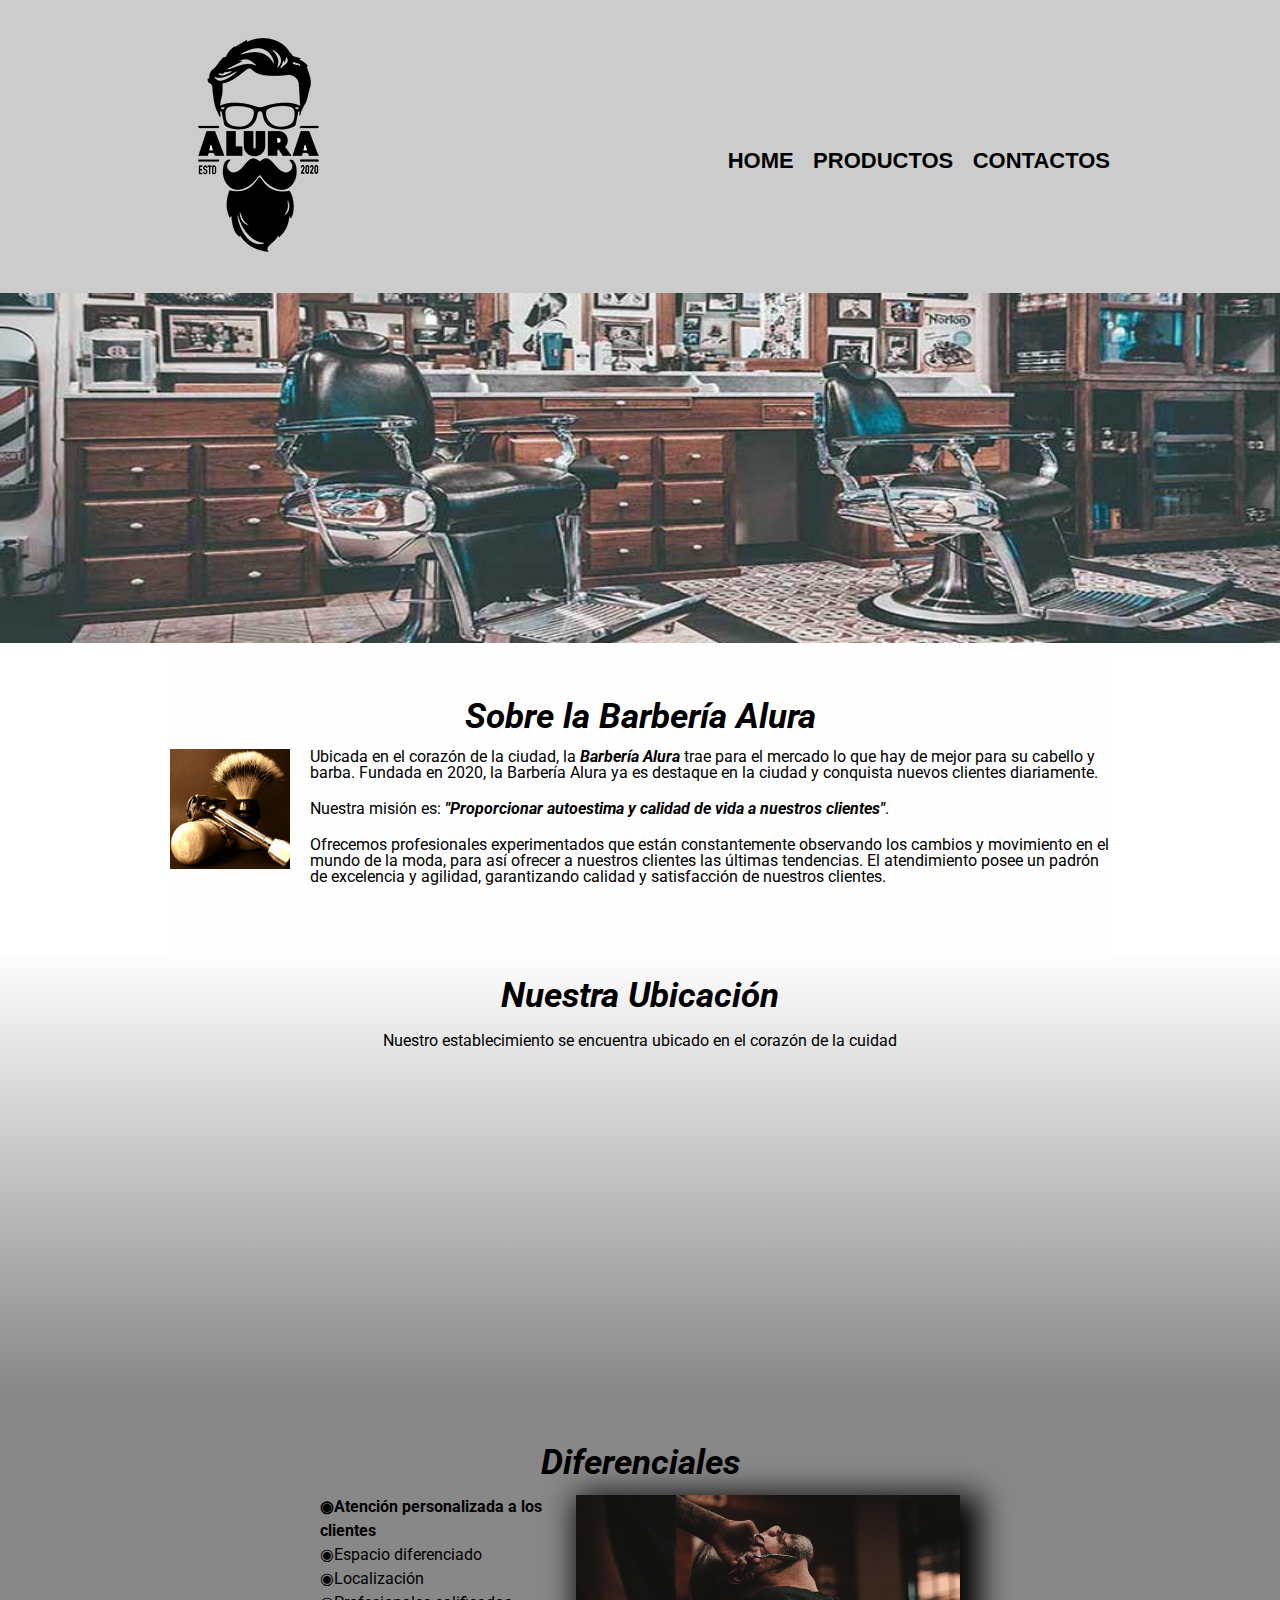
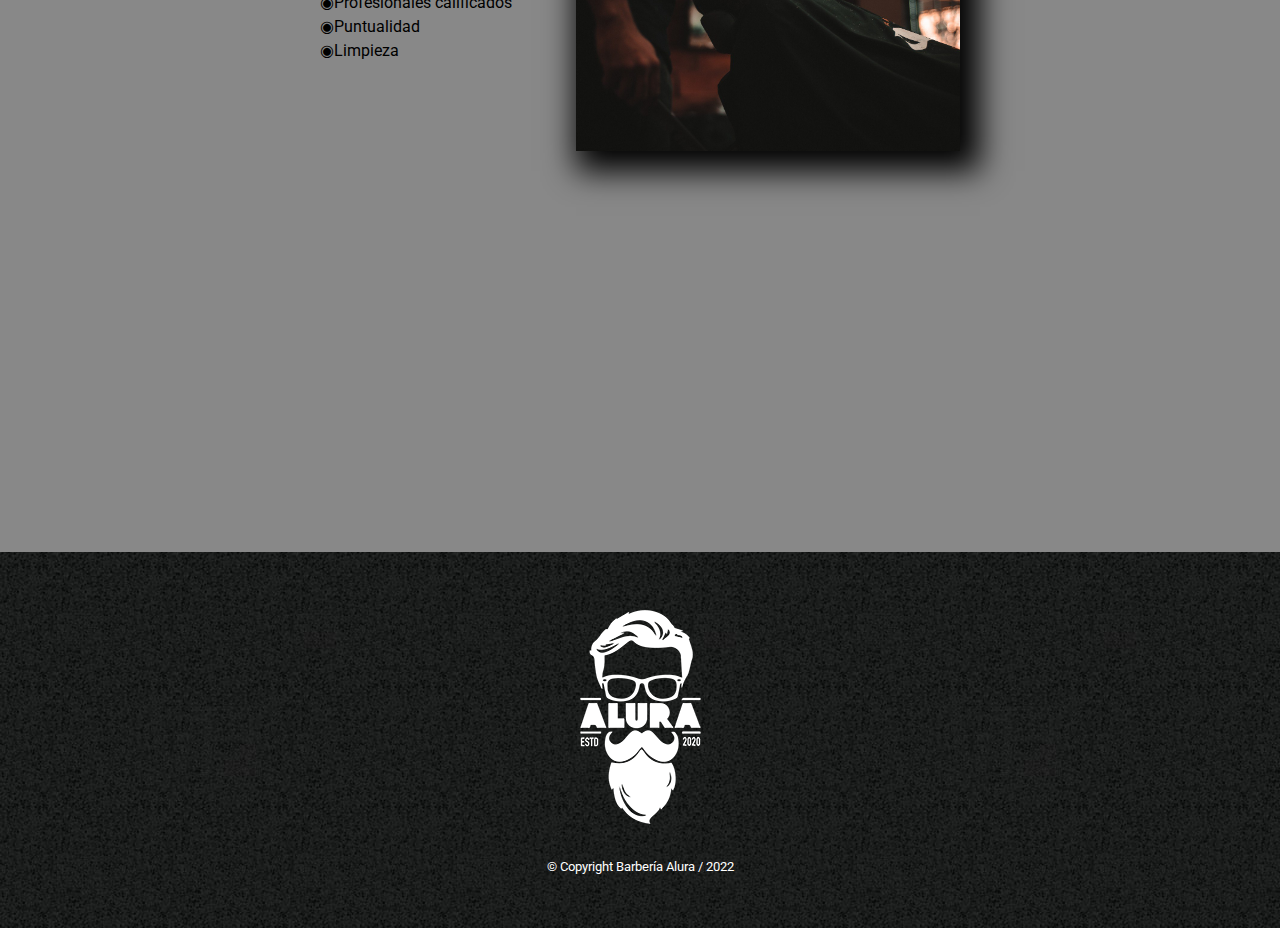
<file: index.html>
<!DOCTYPE html>

<html lang="es">
    
    <head>

        <meta charset="UTF-8">
        <meta http-equiv="X-UA-Compatible" content="IE=edge">
        <meta name="viewport" content="width=device-width, initial-scale=1.0"> 
        <title>Barbería Alura | HOME</title>
        <link rel="stylesheet" href="./reset.css">
        <link rel="stylesheet" href="style.css">
        <link rel="preconnect" href="https://fonts.googleapis.com">
        <link rel="preconnect" href="https://fonts.gstatic.com" crossorigin>
        <link href="https://fonts.googleapis.com/css2?family=Roboto:wght@300&display=swap" rel="stylesheet">
        <link rel="preconnect" href="https://fonts.googleapis.com">
        <link rel="preconnect" href="https://fonts.gstatic.com" crossorigin>
        <link href="https://fonts.googleapis.com/css2?family=Roboto:wght@700&display=swap" rel="stylesheet">
    
    </head>

    <body>

        <header>
            <div class="cajaHeader">
                <h1 class="imagenLogo"><img src="./img/logo.png" alt="Logo Barbería Alura"></h1>
            
                <nav>
                    <a href="./index.html">HOME</a>
                    <a href="/producto.html">PRODUCTOS</a>
                    <a href="./contacto.html">CONTACTOS</a>
                </nav>
            </div>
            
        </header>
        <img class="banner" src="./img/banner.jpg">
        <main>
             
            <section class="principal">

                <h2 class="tituloPrincipal">Sobre la Barbería Alura</h2>

                <img class="utencilios" src="./img/utensilios.jpg" alt="Utencilios de un Barbero">

                <p>Ubicada en el corazón de la ciudad, la <strong>Barbería Alura</strong> trae para el mercado lo que hay de mejor para su cabello y barba. Fundada en 2020, la Barbería Alura ya es destaque en la ciudad y conquista nuevos clientes diariamente.</p>

                <p id="mision"><em>Nuestra misión es: <strong>"Proporcionar autoestima y calidad de vida a nuestros clientes"</strong>.</em></p>

                <p>Ofrecemos profesionales experimentados que están constantemente observando los cambios y movimiento en el mundo de la moda, para así ofrecer a nuestros clientes las últimas tendencias. El atendimiento posee un padrón de excelencia y agilidad, garantizando calidad y satisfacción de nuestros clientes.</p> 

            </section>
            <section class="mapa">
                <h3 class="tituloPrincipal">Nuestra Ubicación</h3>
                <p>Nuestro establecimiento se encuentra ubicado en el corazón de la cuidad</p>
                <div class="mapaContenido">
                    <iframe src="https://www.google.com/maps/embed?pb=!1m18!1m12!1m3!1d3928.3015957234993!2d-84.31424899999999!3d10.0743554!2m3!1f0!2f0!3f0!3m2!1i1024!2i768!4f13.1!3m3!1m2!1s0x8fa059c417a42045%3A0x217c6133b7497fa2!2zSlAgQmFyYmVyw61hIHkgU2Fsw7Nu!5e0!3m2!1ses!2scr!4v1663035461038!5m2!1ses!2scr" width="100%" height="300" style="border:0;" allowfullscreen="" loading="lazy" referrerpolicy="no-referrer-when-downgrade"></iframe>
                </div>
                

            </section>

            <section class="diferenciales">

                <h3 class="tituloPrincipal">Diferenciales</h3>
                <div class="containerDiferenciales">
                    <ul class="listaDiferenciales">
                        <li class="items">Atención personalizada a los clientes</li>
                        <li class="items">Espacio diferenciado</li>
                        <li class="items">Localización</li>
                        <li class="items">Profesionales calificados</li>
                        <li class="items">Puntualidad</li>
                        <li class="items">Limpieza</li>
                    </ul><img src="./img/diferenciales.jpg" class="imagenDiferenciales"> 
                </div>
                <div class="video">
                    <iframe width="100%" height="315" src="https://www.youtube.com/embed/wcVVXUV0YUY" title="YouTube video player" frameborder="0" allow="accelerometer; autoplay; clipboard-write; encrypted-media; gyroscope; picture-in-picture" allowfullscreen></iframe>
                </div>
            </section> 

            
            

        </main>

        
        <footer>
            <img src="./img/logo-blanco.png" alt="">
            <p class="copyright"> &copy Copyright Barbería Alura / 2022</p>
        </footer>
        
    </body>
</html>
</file>
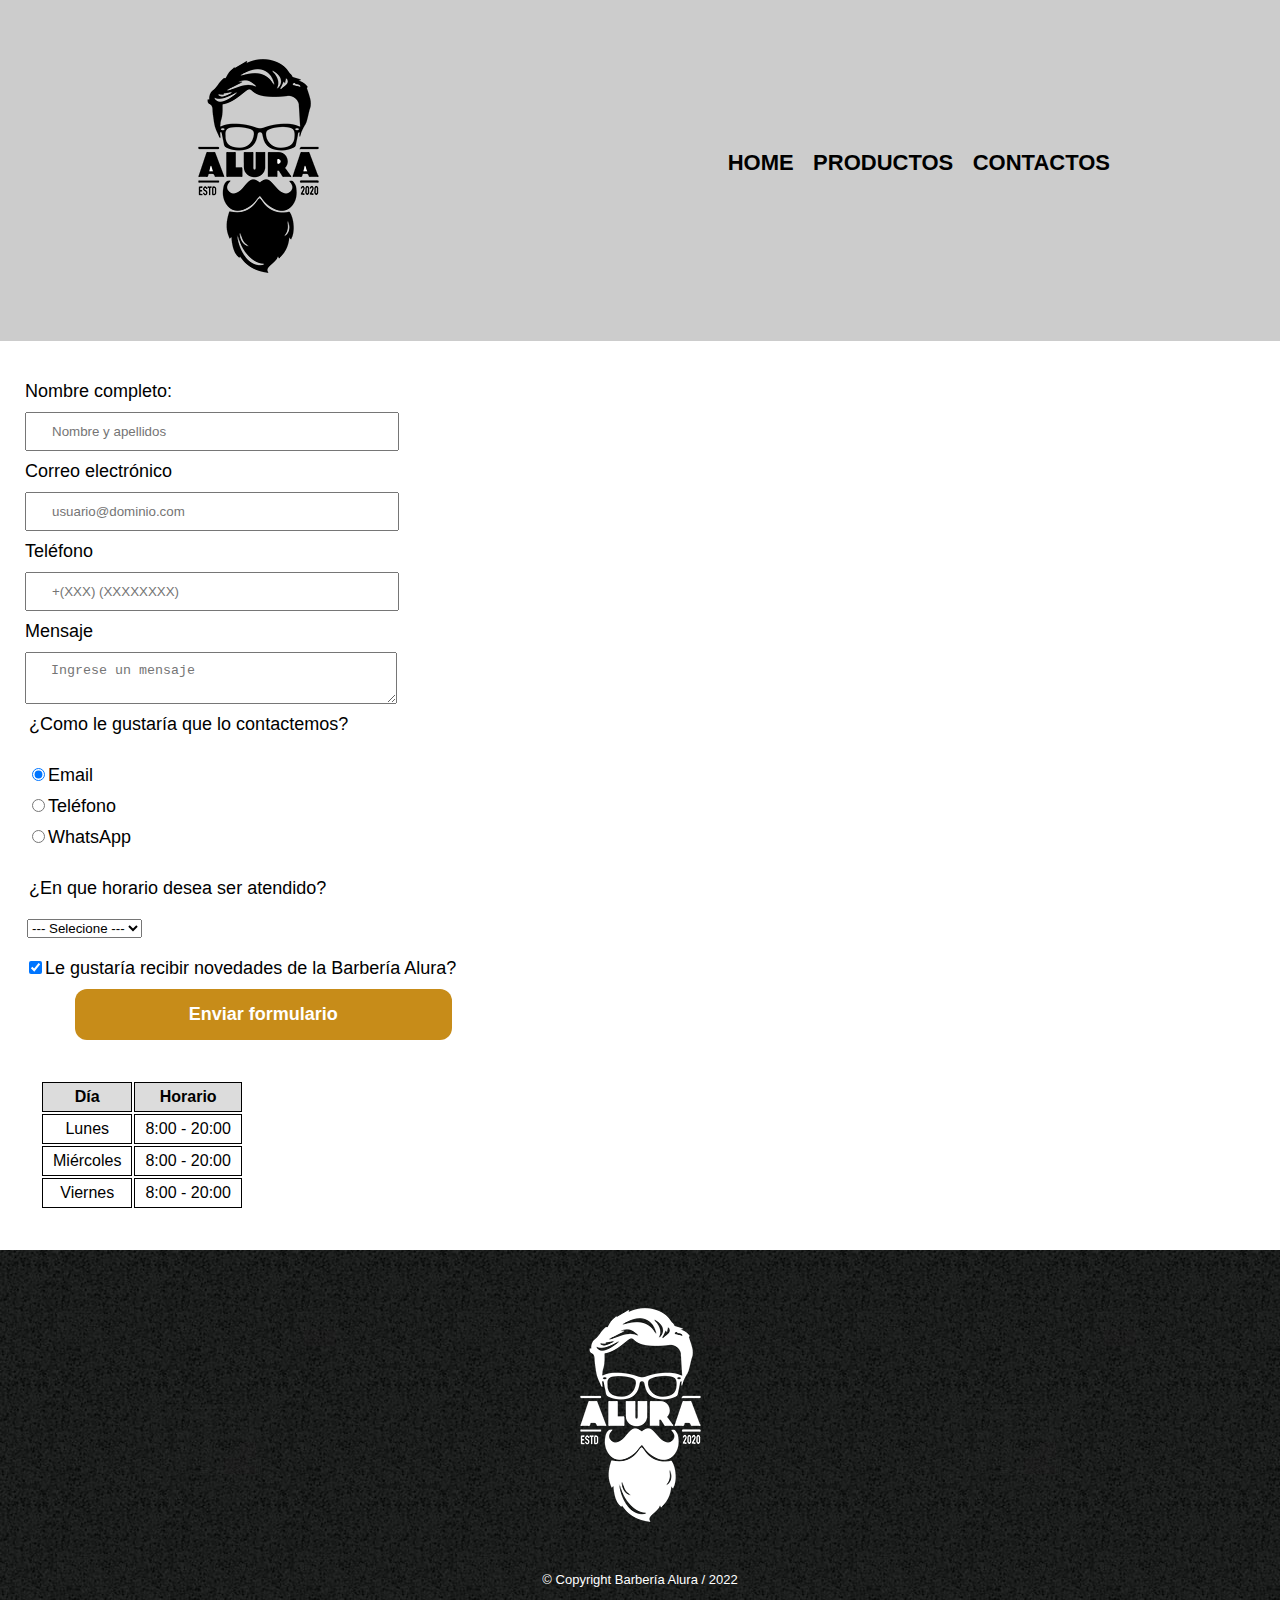
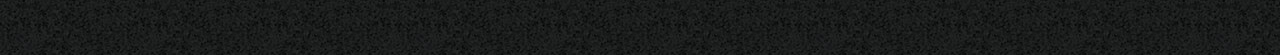
<file: contacto.html>
<!DOCTYPE html>
<html lang="en">
<head>
    <meta charset="UTF-8">
    <meta http-equiv="X-UA-Compatible" content="IE=edge">
    <meta name="viewport" content="width=device-width, initial-scale=1.0">
    <title>CONTACTO | Barbería Alura</title>
    <link rel="stylesheet" href="./style.css">
</head>
<body>
    <header>
        <div class="cajaHeader">
            <h1 class="imagenLogo"><img src="./img/logo.png" alt="Logo Barbería Alura"></h1>
        
            <nav>
                <a href="./index.html">HOME</a>
                <a href="/producto.html">PRODUCTOS</a>
                <a href="./contacto.html">CONTACTOS</a>
            </nav>
        </div>
    </header>
    <main>
        <form action="">
            <label for="nombreCliente">Nombre completo:</label>
            <input type="text" id="nombreCliente" class="input-padrom" required placeholder="Nombre y apellidos" >

            <label for="emailUser">Correo electrónico</label>
            <input type="email" name="" id="emailUser" class="input-padrom" required placeholder="usuario@dominio.com" >

            <label for="numUser">Teléfono</label>
            <input type="tel" id="numUser" class="input-padrom" required placeholder="+(XXX) (XXXXXXXX)" >

            <label for="inputMensaje">Mensaje</label>
            <textarea name="" id="inputMensaje" cols="30" rows="2" class="input-padrom" placeholder="Ingrese un mensaje"></textarea>

            <fieldset>
                <legend>¿Como le gustaría que lo contactemos?</legend>
                <label for="radioEmail"><input type="radio" name="contacto" id="radioEmail" value="email" checked>Email</label>
                

                <label for="radioTelefono"><input type="radio" name="contacto" id="radioTelefono" value="telefono">Teléfono</label>
                

                <label for="radioWhatsApp"><input type="radio" name="contacto" id="radioWhatsApp" value="whatsapp">WhatsApp</label>
                
            </fieldset>
            <fieldset>
            <legend>¿En que horario desea ser atendido?</legend>
                <select name="" id="">
                    <option value="">--- Selecione ---</option>
                    <option value="1">Mañana</option>
                    <option value="2">Tarde</option>
                    <option value="3">Noche</option>
                </select> 
            </fieldset>
           

            <label for=""><input type="checkbox" checked>Le gustaría recibir novedades de la Barbería Alura?</label>
            

            <button type="button" class="enviar">Enviar formulario</button>
        </form>
        <table>
            <thead>
                <tr>
                    <th>Día</th>
                    <th>Horario</th>
                </tr>
            </thead>
            <tbody>
                <tr>
                    <td>Lunes</td>
                    <td>8:00 - 20:00</td>
                </tr>
                <tr>
                    <td>Miércoles</td>
                    <td>8:00 - 20:00</td>
                </tr>
                <tr>
                    <td>Viernes</td>
                    <td>8:00 - 20:00</td>
                </tr>
            </tbody>
        </table>

    </main>
    <footer>
        <img src="./img/logo-blanco.png" alt="Logo Barbería Alura">
        <p class="copyright"> &copy Copyright Barbería Alura / 2022</p>
    </footer>
</body>
</html>
</file>
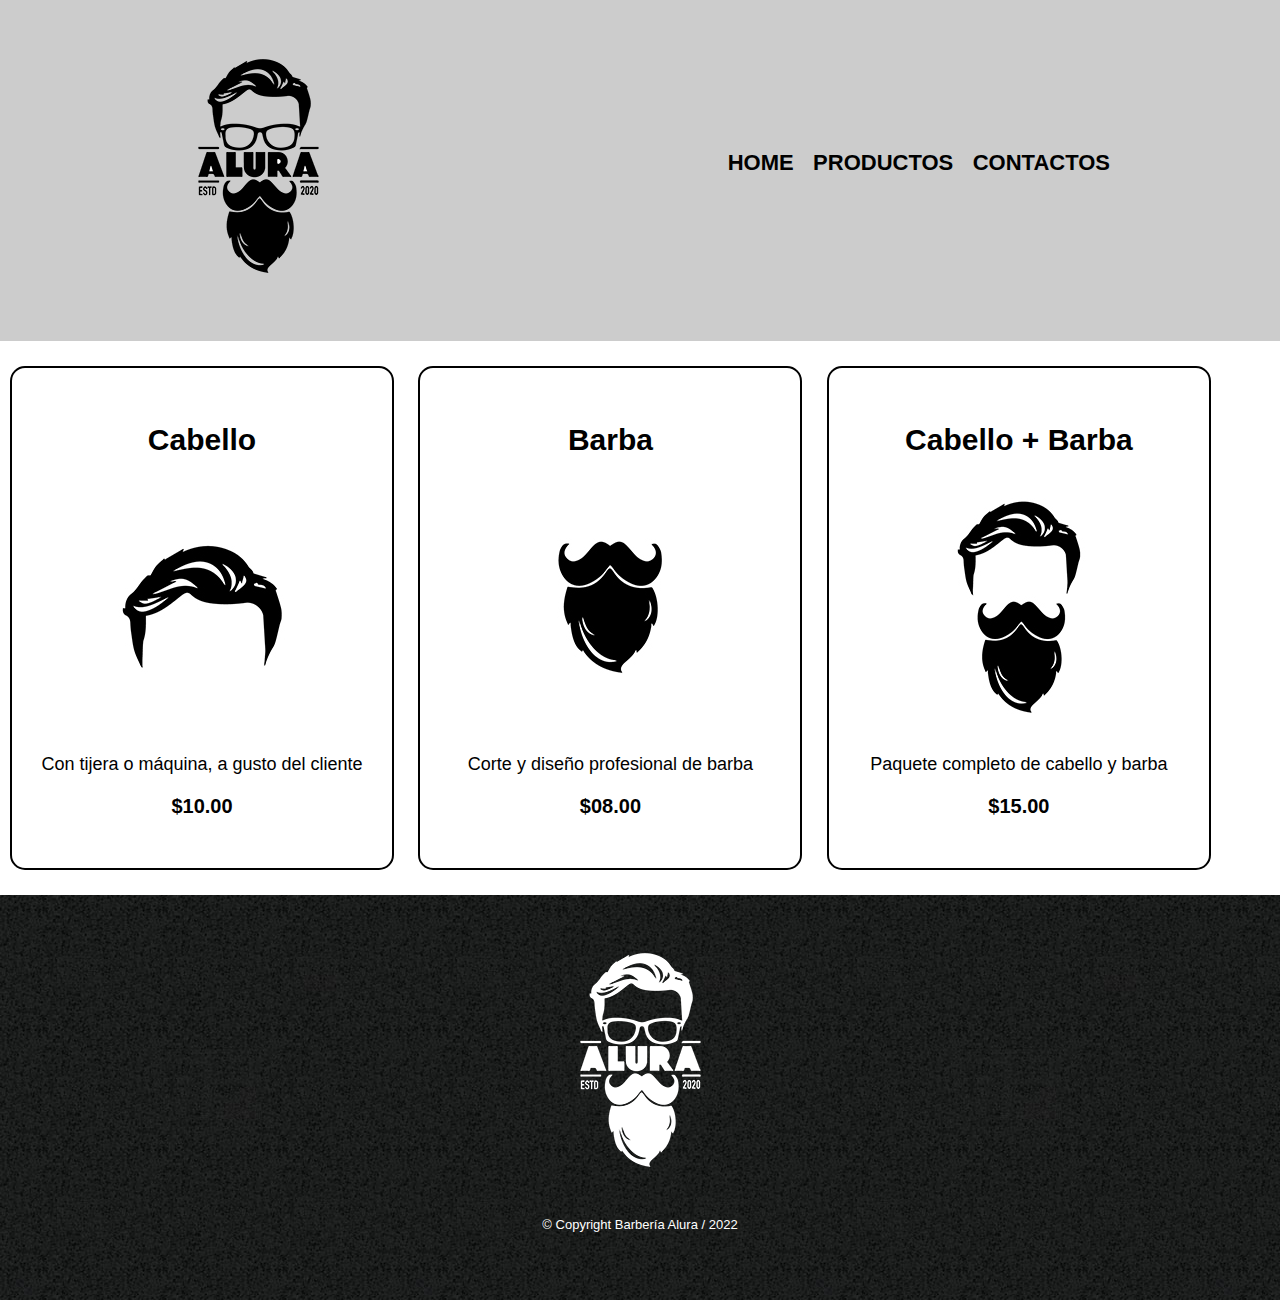
<file: producto.html>
<!DOCTYPE html>
<html lang="en">
<head>
    <meta charset="UTF-8">
    <meta http-equiv="X-UA-Compatible" content="IE=edge">
    <meta name="viewport" content="width=device-width, initial-scale=1.0">
    <title>Productos | Barbería Alura</title>
    <!-- <link rel="stylesheet" href="./reset.css"> -->
    <link rel="stylesheet" href="./style.css">
</head>
<body>
    <header>
        <div class="cajaHeader">
            <h1 class="imagenLogo"><img src="./img/logo.png" alt="Logo Barbería Alura"></h1>
        
            <nav>
                <a href="./index.html">HOME</a>
                <a href="/producto.html">PRODUCTOS</a>
                <a href="./contacto.html">CONTACTOS</a>
            </nav>
        </div>
        
    </header>

    <main>
        <div class="cajaProductos">
            <h2>Cabello</h2>
            <img src="./img/cabello.jpg" alt="Cabello">
            <p class="descripcion">Con tijera o máquina, a gusto del cliente</p>
            <p class="precio">$10.00</p>
        </div>
        <div class="cajaProductos">
            <h2>Barba</h2>
            <img src="./img/barba.jpg" alt="Cabello">
            <p class="descripcion">Corte y diseño profesional de barba</p>
            <p class="precio">$08.00</p>
        </div>
        <div class="cajaProductos">
            <h2>Cabello + Barba</h2>
            <img src="./img/cabello+barba.jpg" alt="Cabello">
            <p class="descripcion">Paquete completo de cabello y barba</p>
            <p class="precio">$15.00</p>
        </div>
    </main>

    <footer>
        <img src="./img/logo-blanco.png" alt="">
        <p class="copyright"> &copy Copyright Barbería Alura / 2022</p>
    </footer>
</body>
</html>
</file>
<file: style.css>
body{
    margin: 0;
    border: 0;
    padding: 0;
    font-family: 'Roboto', sans-serif;
    /* vertical-align: baseline; */
}

header{
    background-color: #CCCCCC;
    font-family: Verdana, Geneva, Tahoma, sans-serif;
    padding: 20px 0;
}

.imagenLogo{
    display: inline-block;
    width: 150px;
}
.cajaHeader{
    width: 940px;
    position: relative;
    margin: 0 auto;
}

nav{
    position: absolute;
    top: 130px;
    right: 0;

}
nav a{
    color: black;
    font-weight: bold;
    font-size: 22px;
    text-decoration: none;
    margin: 0 0 0 15px;
}
nav a:hover{
    color: #c78c19;
    text-decoration: underline;
}


.cajaProductos{
    display: inline-block;
    margin: 25px 10px;
    width: 30%;
    border: 2px solid black;
    border-radius: 15px;
    text-align: center;
    vertical-align: top;
    padding: 30px 20px;
    box-sizing: border-box;
    
}
.cajaProductos:hover{
    border: 3px solid #c78c19;
}
.cajaProductos:active{
    border: 3px solid green;
}
.cajaProductos h2{
    font-size: 30px;
    font-weight: bold;
}
.descripcion{
    font-size: 18px;
}
.precio{
    font-size: 20px;
    font-weight: bold;
}
footer{
    padding: 40px;
    text-align: center;
    background: url(./img/bg.jpg);
}
.copyright{
    color: #fff;
    font-size: 13px;
    padding: 15px;
}
form{
    margin: 40px 0 40px 25px;

}
form label,form legend{
    font-size: 18px;
    display: block;
    margin: 10px  0px;
}
.input-padrom{
    display: block;
    padding: 10px 25px;
    width: 320px;
}
fieldset{
    border:none;
    margin-top: 10px;
    padding: 10px 0;
}
.enviar{
    margin: 0 0 0 50px;
    width: 30%;
    padding: 15px 0;
    font-size: 18px;
    font-weight: bold;
    color: white;
    background-color: #c78c19;
    border-radius: 12px;
    border: none;
    transition: 1s all;
    cursor: pointer;
}
.enviar:hover{
    background-color: darkorange;
    transform: scale(1.1);
}
table{ 
    margin: 40px 40px;
}

th{
    background-color: rgb(220, 220, 220);
}
tr,td,th{
    border: 1px solid black;
    text-align: center;
    padding: 5px 10px;
    border-spacing: 0;
    border-collapse: 0;
}

/*CSS para nuestra página index */
.banner{
    width: 100%;
    height: 350px;
}
.principal{
    padding: 3em 0;
    background-color: #fefefe;
    width: 940px;
    margin: 0 auto;
}
.tituloPrincipal{
    font-style: italic;
    text-align: center;
    font-family: 'Roboto', sans-serif;
    font-size: 35px;
    font-weight: bold;
    margin: 5px 0px 15px;
    clear:left;
    /* color: rgba(0, 0, 0, 0.3); */
}
.utencilios{
    width: 120px;
    float: left;
    margin: 0 20px 20px 0;
}

.principal p{
    margin: 0 0 20px;
}
   
.mapa{
    padding: 20px 0;
    background: linear-gradient(#fefefe, #888888);
}
.mapa p{
    text-align: center;
    padding: 5px 0 20px;
}
.mapaContenido{
    width: 940px;
    margin: 0 auto;
}
.diferenciales{
    padding: 3em 0;
    background-color: #888888;

}
.principal strong{
    font-weight: bold;
    font-style: italic;
}
.containerDiferenciales{
    width: 640px;
    margin: 0 auto;
}
.listaDiferenciales{
    width: 40%;
    display: inline-block;
    vertical-align: top;
}
.items{
    line-height: 1.5;
}
.items::before{
   content: "◉";
}
.items:first-child{
    font-weight: bold;
}
.imagenDiferenciales{
    width: 60%;
    box-shadow: 10px 10px 30px 10px black;
}
.imagenDiferenciales:hover{
    opacity: 0.3;
}
.video{
    width: 560px;
    margin: 1em auto;
}
@media screen and (max-width:950px) {
    .imagenLogo{
        text-align: center;
    }
    nav{
        position: static;
    }
    .cajaHeader,.principal,.principal p,.diferenciales,.containerDiferenciales,.video{
        width: auto;
    }
    .listaDiferenciales,.imagenDiferenciales,.mapaContenido{
        width: 100%;
    }
}
</file>
